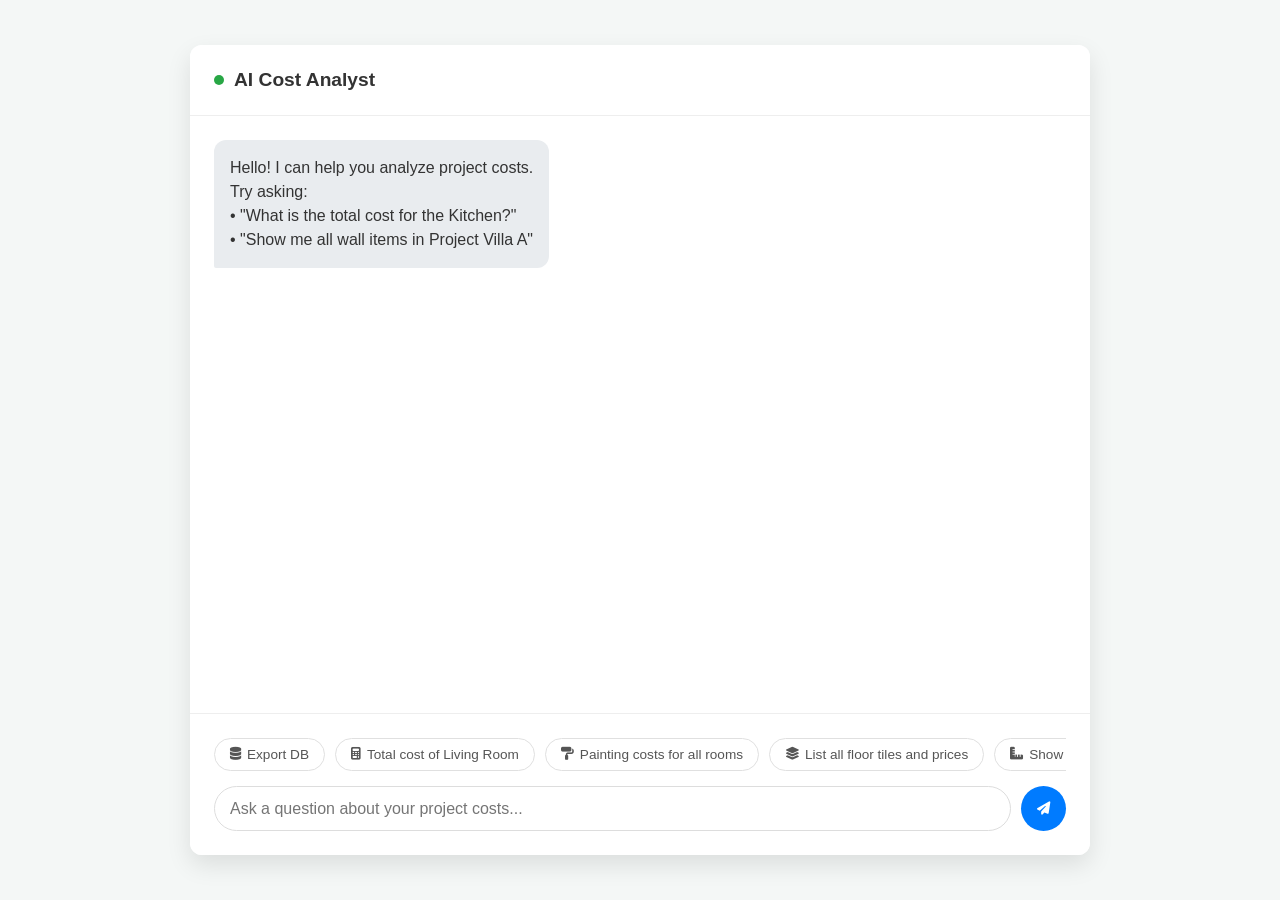
<file: static/report/index.html>
<!DOCTYPE html>
<html lang="en">
<head>
    <meta charset="UTF-8">
    <meta name="viewport" content="width=device-width, initial-scale=1.0">
    <title>AI Cost Analyst</title>
    <link rel="stylesheet" href="https://cdnjs.cloudflare.com/ajax/libs/font-awesome/6.4.0/css/all.min.css">
    <link rel="stylesheet" href="/static/report/style.css">
</head>
<body>

<div class="chat-container">
    <div class="chat-header">
        <div class="status-dot"></div>
        <h2>AI Cost Analyst</h2>
    </div>

    <div class="chat-messages" id="chatMessages">
        <!-- Welcome Message -->
        <div class="message ai">
            Hello! I can help you analyze project costs. <br>
            Try asking: <br>
            • "What is the total cost for the Kitchen?" <br>
            • "Show me all wall items in Project Villa A"
        </div>
    </div>

    <div class="typing-indicator" id="typingIndicator">
        <span class="dot"></span><span class="dot"></span><span class="dot"></span>
    </div>

    <div class="input-area">
        <!-- Quick Samples Chips -->
        <div class="samples-section" id="samplesContainer">
            <!-- Samples will be injected here by JS -->
        </div>

        <div class="input-row">
            <input type="text" id="userInput" placeholder="Ask a question about your project costs..." autocomplete="off">
            <button onclick="sendMessage()" id="sendBtn"><i class="fa-solid fa-paper-plane"></i></button>
        </div>
    </div>
</div>
<script src="/static/report/report.js"></script>
</body>
</html>
</file>
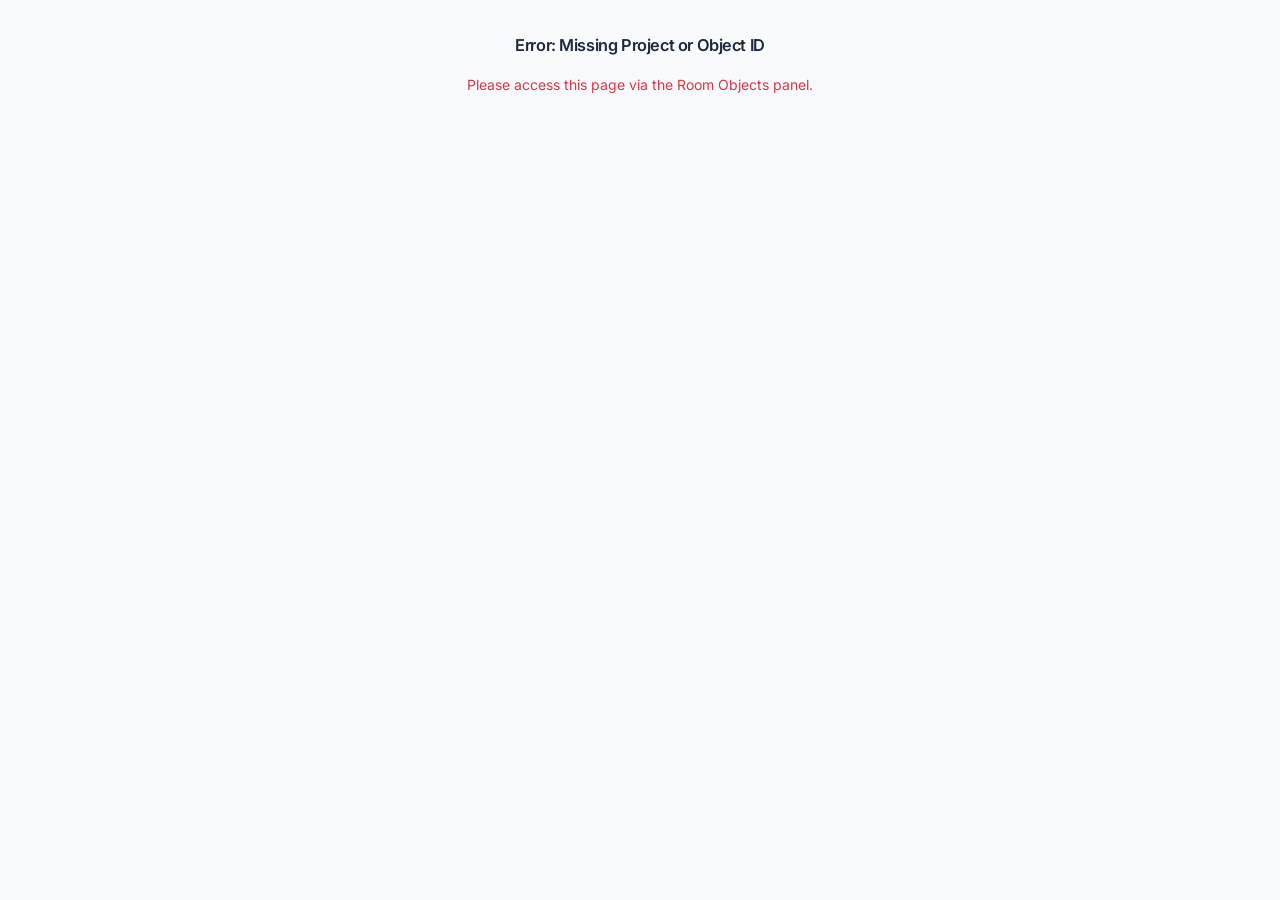
<file: static/plan/cost/index.html>
<!DOCTYPE html>
<html lang="en">
<head>
    <meta charset="UTF-8">
    <title>Object Cost Sheet</title>
    <link rel="stylesheet" href="/static/assets/style.css">
    <link rel="stylesheet" href="https://cdnjs.cloudflare.com/ajax/libs/font-awesome/6.4.0/css/all.min.css">
    <style>
        /* استایل‌های اختصاصی جدول */
        .editable-cell { cursor: pointer; border-radius: 4px; padding: 2px 5px; }
        .editable-cell:hover { background: #f1f5f9; }
        .editable-cell:focus { background: white; border: 1px solid var(--primary); }
        
        /* استایل مودال ویرایش */
        #editModal .card { max-width: 700px; }
        .form-grid { display:grid; grid-template-columns: 1fr 1fr; gap:15px; margin-bottom:15px; }
        .full-width { grid-column: span 2; }
    </style>
</head>
<body>
    <div class="container" style="max-width: 1400px;">
        <div class="card">
            <div style="display:flex; justify-content:space-between; align-items:center; margin-bottom:1.5rem; border-bottom:1px solid var(--border); padding-bottom:1rem;">
                <h2 id="pageTitle" style="margin:0;"><i class="fa-solid fa-coins" style="color: var(--success);"></i> Cost Estimation</h2>
                <div class="controls">
                    <button class="btn btn-primary" onclick="addRow()"><i class="fa-solid fa-plus"></i> Add Item</button>
                    <button class="btn btn-success" onclick="saveAllCosts()"><i class="fa-solid fa-save"></i> Save Changes</button>
                </div>
            </div>
            
            <div class="table-container">
                <table id="costTable">
                    <thead>
                        <tr>
                            <th style="width:25%">Item Name</th>
                            <th style="width:10%">Qty</th>
                            <th style="width:10%">Unit</th>
                            <th style="width:12%">Price</th>
                            <th style="width:12%">Total</th>
                            <th style="width:8%">Days</th>
                            <th style="width:12%">Start Date</th>
                            <th style="width:8%">Pre.</th>
                            <th style="width:10%">Quality</th>
                            <th style="width:5%"></th>
                        </tr>
                    </thead>
                    <tbody id="tableBody"></tbody>
                </table>
            </div>
        </div>
    </div>

    <!-- Modal ویرایش پیشرفته -->
    <div id="editModal" class="modal-overlay" style="display:none;">
        <div class="card">
            <div style="display:flex; justify-content:space-between; align-items:center; margin-bottom:1rem;">
                <h3><i class="fa-solid fa-pen-to-square"></i> Edit Cost Item</h3>
                <button onclick="closeEditModal()" style="background:none; border:none; font-size:1.2rem; cursor:pointer;"><i class="fa-solid fa-xmark"></i></button>
            </div>
            
            <input type="hidden" id="editIndex">
            
            <div class="form-grid">
                <div>
                    <label>Item Name:</label>
                    <input type="text" id="editItemName">
                </div>
                <div>
                    <label>Category:</label>
                    <input type="text" id="editCategory" placeholder="e.g., Tiling">
                </div>
                <div>
                    <label>Quantity:</label>
                    <input type="number" step="0.01" id="editQty">
                </div>
                <div>
                    <label>Unit:</label>
                    <select id="editUnit">
                        <option value="m2">m²</option>
                        <option value="m">m</option>
                        <option value="piece">Piece</option>
                        <option value="liter">Liter</option>
                        <option value="kg">kg</option>
                        <option value="hour">Hour</option>
                    </select>
                </div>
                <div>
                    <label>Unit Price:</label>
                    <input type="number" step="0.01" id="editPrice">
                </div>
                <div>
                    <label>Duration (Days):</label>
                    <input type="number" id="editDuration">
                </div>
                <div>
                    <label>Start Date:</label>
                    <input type="date" id="editStartDate">
                </div>
                <div>
                    <label>Predecessor ID:</label>
                    <input type="number" id="editPredecessor">
                </div>
                <div class="full-width">
                    <label>Material Quality:</label>
                    <input type="text" id="editQuality" placeholder="e.g., Premium, Standard">
                </div>
                <div class="full-width">
                    <label>Notes:</label>
                    <textarea id="editNotes" rows="2"></textarea>
                </div>
            </div>

            <div style="display: flex; gap: 10px; justify-content: flex-end; margin-top:1rem;">
                <button class="btn btn-secondary" onclick="closeEditModal()">Cancel</button>
                <button class="btn btn-primary" onclick="saveEditModal()">Save Changes</button>
            </div>
        </div>
    </div>

    <script src="/static/assets/app.js"></script>
    <script src="/static/plan/cost/cost.js"></script>
</body>
</html>
</file>
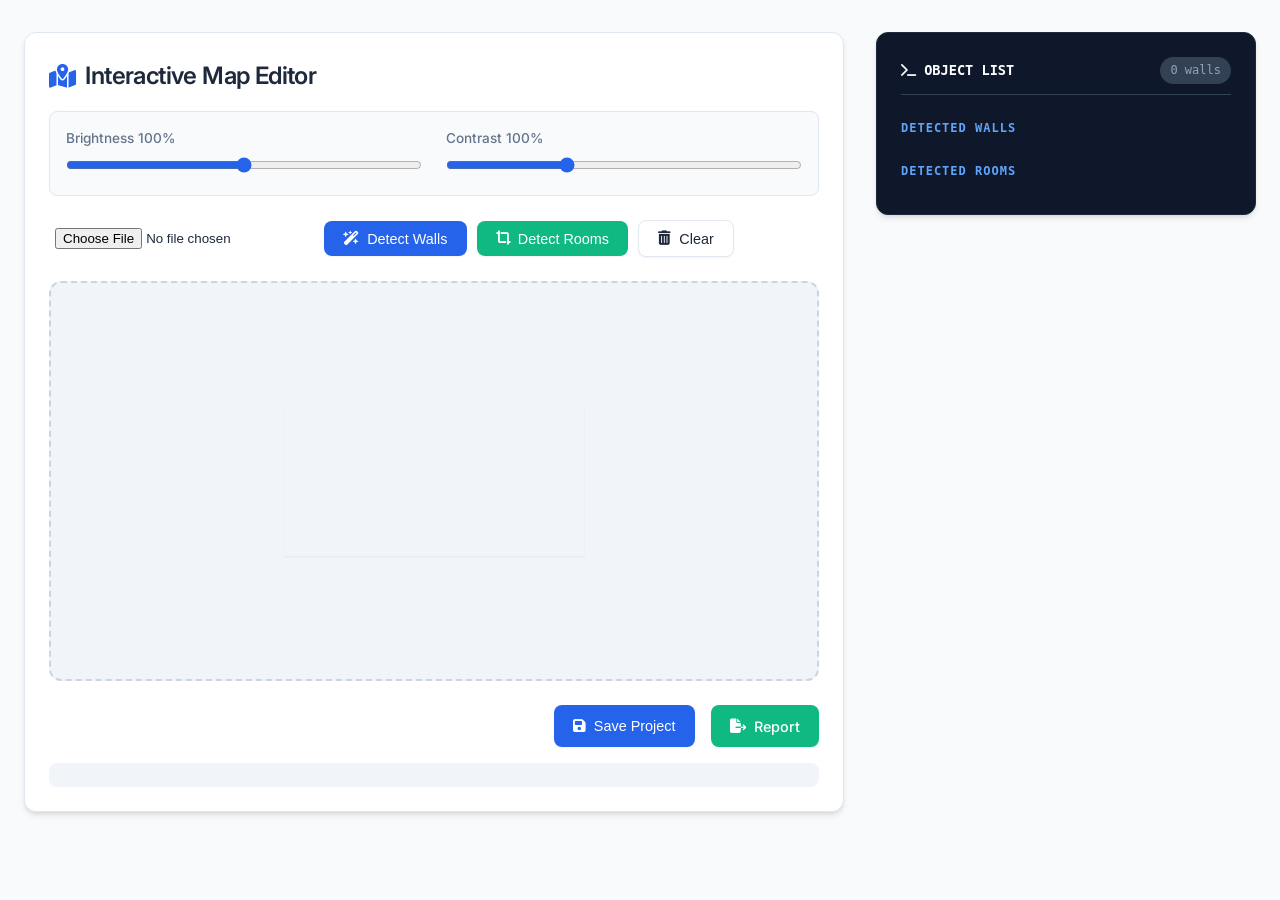
<file: static/plan/old-1/index.html>
<!DOCTYPE html>
<html lang="en">
<head>
    <meta charset="UTF-8">
    <meta name="viewport" content="width=device-width, initial-scale=1.0">
    <title>Map Plan Editor</title>
    <link rel="stylesheet" href="/static/assets/style.css">
    <link rel="stylesheet" href="https://cdnjs.cloudflare.com/ajax/libs/font-awesome/6.4.0/css/all.min.css">
    <style>
        /* استایل‌های خاص همین صفحه اگر نیاز بود */
        .controls { display: flex; gap: 10px; align-items: center; }
        .controls input[type="file"] { padding: 6px; background: white; }
    </style>
</head>
<body>
    <div class="container layout">
        <!-- پنل اصلی -->
        <div class="card">
            <h2><i class="fa-solid fa-map-location-dot" style="color: var(--primary);"></i> Interactive Map Editor</h2>
            
            <div class="sliders">
                <div>
                    <label>Brightness <span id="brightnessVal">100%</span></label>
                    <input type="range" id="brightness" min="0" max="200" value="100" oninput="updatePreview()">
                </div>
                <div>
                    <label>Contrast <span id="contrastVal">100%</span></label>
                    <input type="range" id="contrast" min="0" max="300" value="100" oninput="updatePreview()">
                </div>
            </div>

            <div class="controls" style="margin-bottom: 1.5rem;">
                <input type="file" id="mapFile" accept="image/*">
                <button class="btn btn-primary" onclick="detectWalls()"><i class="fa-solid fa-wand-magic-sparkles"></i> Detect Walls</button>
                <button class="btn btn-success" id="detectRoomBtn" onclick="detectRooms()"><i class="fa-solid fa-crop-simple"></i> Detect Rooms</button>
                <button class="btn btn-secondary" onclick="clearAll()"><i class="fa-solid fa-trash-can"></i> Clear</button>
            </div>

            <div class="canvas-wrapper" id="canvasWrapper">
                <canvas id="previewCanvas"></canvas>
            </div>

            <div style="margin-top: 1.5rem; display: flex; gap: 1rem; justify-content: flex-end;">
                <button class="btn btn-primary" onclick="saveProjectData()"><i class="fa-solid fa-floppy-disk"></i> Save Project</button>
                <a id="downloadLink" class="btn btn-success" style="display:none;" onclick="exportSh3d(event)"><i class="fa-solid fa-file-export"></i> Export .sh3d</a>
                <a id="report" class="btn btn-success" href="/project/{{ project_id }}/report"><i class="fa-solid fa-file-export"></i> Report</a>
            </div>
            <div id="status"></div>
        </div>

        <!-- پنل دیباگ و لیست -->
        <div class="debug-panel">
            <div style="display:flex; justify-content:space-between; align-items:center; margin-bottom:1.5rem; padding-bottom:10px; border-bottom:1px solid #334155;">
                <span style="font-weight:600; color:white;"><i class="fa-solid fa-terminal"></i> OBJECT LIST</span>
                <span id="wallCountBadge" style="background:#334155; color:#94a3b8; padding:4px 10px; border-radius:20px; font-size:0.75rem;">0 walls</span>
            </div>
            
            <div style="color: #60a5fa; margin: 1.5rem 0 0.5rem 0; text-transform: uppercase; font-size: 0.75rem; font-weight: 700; letter-spacing: 1px;">Detected Walls</div>
            <div id="wallsList"></div>

            <div style="color: #60a5fa; margin: 1.5rem 0 0.5rem 0; text-transform: uppercase; font-size: 0.75rem; font-weight: 700; letter-spacing: 1px;">Detected Rooms</div>
            <div id="roomsList"></div>
        </div>
    </div>

    <!-- Room Info Popup -->
    <div id="roomInfoModal" class="modal-overlay" style="display:none;">
        <div class="card">
            <div style="display:flex; justify-content:space-between; align-items:center; margin-bottom:1rem;">
                <h3 id="roomInfoTitle" style="margin:0;"><i class="fa-solid fa-door-open"></i> Room Details</h3>
                <button onclick="closeRoomInfo()" style="background:none; border:none; font-size:1.2rem; cursor:pointer; color:var(--text-muted);"><i class="fa-solid fa-xmark"></i></button>
            </div>
            
            <div id="roomInfoContent" style="line-height:1.6;">
                <!-- پر شده توسط JS -->
            </div>
            
            <div style="margin-top:1.5rem; display:flex; gap:10px; justify-content:flex-end; border-top:1px solid var(--border); padding-top:1rem;">
                <button class="btn btn-secondary" onclick="closeRoomInfo()">Close</button>
            </div>
        </div>
    </div>
    
    <script src="/static/assets/app.js"></script>
    <script src="/static/plan/plan.js"></script>
</body>
</html>
</file>
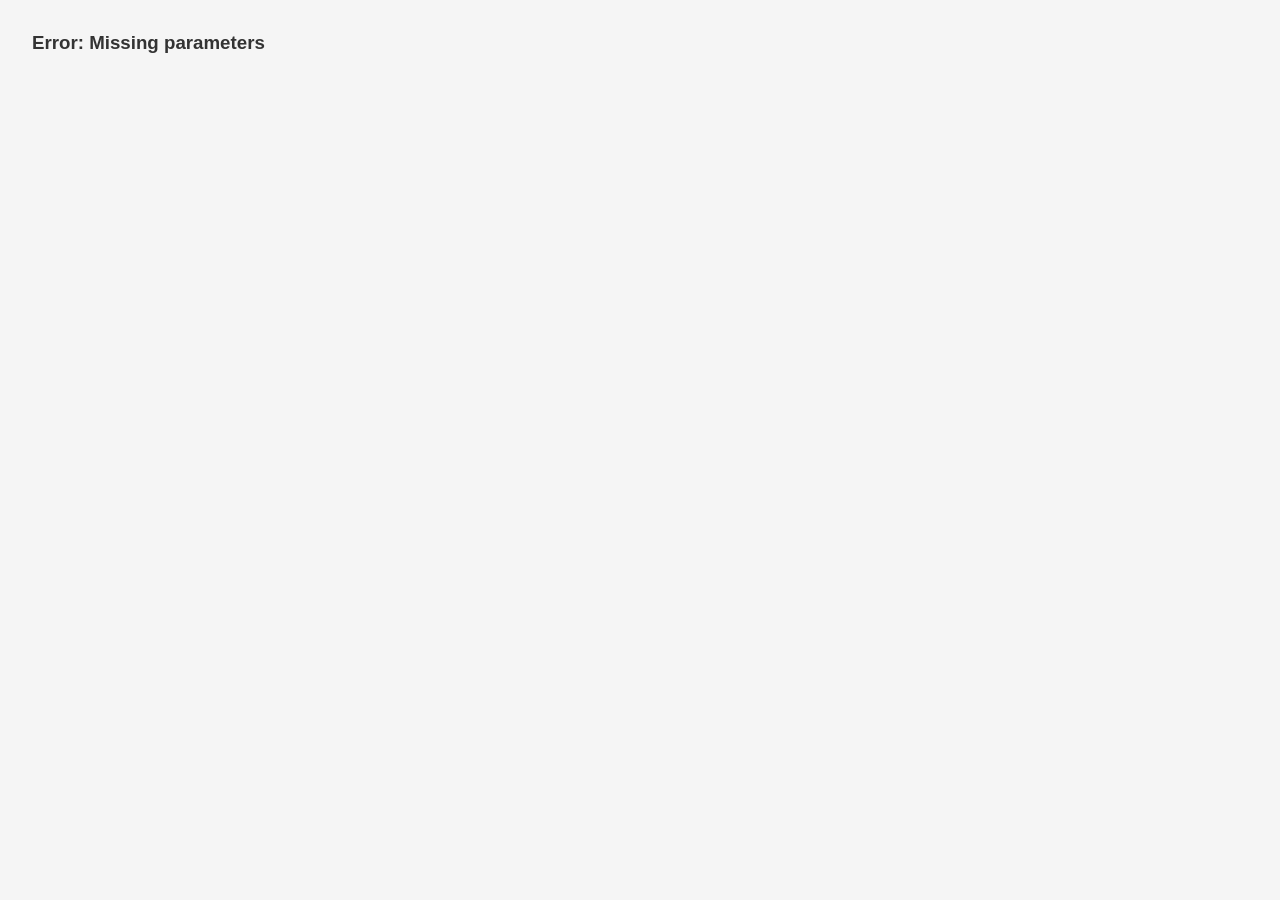
<file: static/cost.html>
<!DOCTYPE html>
<html lang="en">
<head>
    <meta charset="UTF-8">
    <meta name="viewport" content="width=device-width, initial-scale=1.0">
    <title>Smart Construction Cost Estimator & 3D Mapper - Cost Sheet</title>
    <link rel="stylesheet" href="https://cdnjs.cloudflare.com/ajax/libs/font-awesome/6.4.0/css/all.min.css">
    <style>
        * {
            box-sizing: border-box;
            margin: 0;
            padding: 0;
        }

        body {
            font-family: 'Segoe UI', Tahoma, Geneva, Verdana, sans-serif;
            background: #f5f5f5;
            padding: 2rem;
            color: #333;
        }

        .container {
            max-width: 1200px;
            margin: 0 auto;
            background: white;
            border-radius: 12px;
            padding: 2rem;
            box-shadow: 0 4px 12px rgba(0,0,0,0.1);
        }

        h1 {
            margin-bottom: 0.5rem;
            color: #1a1a1a;
            display: flex;
            align-items: center;
            gap: 10px;
        }

        .subtitle {
            color: #666;
            margin-bottom: 1.5rem;
            font-size: 0.9rem;
        }

        .info-bar {
            background: #e3f2fd;
            padding: 1rem;
            border-radius: 8px;
            margin-bottom: 1.5rem;
            border-left: 4px solid #2196f3;
        }

        .info-bar strong {
            color: #1976d2;
        }

        .controls {
            display: flex;
            gap: 1rem;
            margin-bottom: 1.5rem;
            flex-wrap: wrap;
        }

        button {
            padding: 10px 20px;
            border: none;
            border-radius: 6px;
            cursor: pointer;
            font-weight: 600;
            transition: all 0.2s;
            display: inline-flex;
            align-items: center;
            gap: 8px;
        }

        .btn-primary {
            background: #007bff;
            color: white;
        }

        .btn-primary:hover {
            background: #0056b3;
        }

        .btn-success {
            background: #28a745;
            color: white;
        }

        .btn-success:hover {
            background: #218838;
        }

        .btn-danger {
            background: #dc3545;
            color: white;
        }

        .btn-danger:hover {
            background: #c82333;
        }

        .btn-secondary {
            background: #6c757d;
            color: white;
        }

        .btn-secondary:hover {
            background: #545b62;
        }

        /* Excel-like Table */
        .table-container {
            overflow-x: auto;
            border: 1px solid #ddd;
            border-radius: 8px;
            margin-bottom: 1.5rem;
        }

        table {
            width: 100%;
            border-collapse: collapse;
            background: white;
        }

        thead {
            background: #f8f9fa;
            position: sticky;
            top: 0;
            z-index: 10;
        }

        th {
            padding: 12px;
            text-align: left;
            font-weight: 600;
            color: #495057;
            border-bottom: 2px solid #dee2e6;
            white-space: nowrap;
        }

        td {
            padding: 8px 12px;
            border-bottom: 1px solid #dee2e6;
            position: relative;
        }

        tr:hover {
            background: #f8f9fa;
        }

        tr.selected {
            background: #e3f2fd !important;
        }

        /* Editable cells */
        td.editable {
            cursor: pointer;
            min-width: 100px;
        }

        td.editable:hover {
            background: #fff3cd;
        }

        td input[type="text"],
        td input[type="number"] {
            width: 100%;
            padding: 6px 8px;
            border: 2px solid #007bff;
            border-radius: 4px;
            font-size: 0.9rem;
            outline: none;
        }

        td input:focus {
            box-shadow: 0 0 0 3px rgba(0,123,255,0.25);
        }

        .total-cell {
            font-weight: 600;
            color: #28a745;
            background: #f8fff9;
        }

        .grand-total {
            background: #e8f5e9;
            font-size: 1.1rem;
            font-weight: 700;
        }

        .grand-total td {
            border-top: 2px solid #28a745;
        }

        /* Action buttons in table */
        .row-actions {
            display: flex;
            gap: 5px;
        }

        .btn-icon {
            padding: 4px 8px;
            font-size: 0.8rem;
            border: 1px solid #ddd;
            background: white;
            border-radius: 4px;
            cursor: pointer;
        }

        .btn-icon:hover {
            background: #f0f0f0;
        }

        .btn-icon.delete {
            color: #dc3545;
            border-color: #dc3545;
        }

        .btn-icon.delete:hover {
            background: #dc3545;
            color: white;
        }

        /* Modal */
        .modal-overlay {
            display: none;
            position: fixed;
            top: 0;
            left: 0;
            right: 0;
            bottom: 0;
            background: rgba(0,0,0,0.5);
            z-index: 1000;
            justify-content: center;
            align-items: center;
        }

        .modal-overlay.active {
            display: flex;
        }

        .modal {
            background: white;
            border-radius: 12px;
            padding: 2rem;
            max-width: 500px;
            width: 90%;
            box-shadow: 0 8px 24px rgba(0,0,0,0.2);
        }

        .modal h2 {
            margin-bottom: 1.5rem;
            color: #1a1a1a;
        }

        .form-group {
            margin-bottom: 1rem;
        }

        .form-group label {
            display: block;
            margin-bottom: 0.5rem;
            font-weight: 600;
            color: #495057;
        }

        .form-group input,
        .form-group select {
            width: 100%;
            padding: 10px;
            border: 1px solid #ddd;
            border-radius: 6px;
            font-size: 0.9rem;
        }

        .form-group input:focus,
        .form-group select:focus {
            outline: none;
            border-color: #007bff;
            box-shadow: 0 0 0 3px rgba(0,123,255,0.1);
        }

        .modal-actions {
            display: flex;
            gap: 1rem;
            margin-top: 1.5rem;
            justify-content: flex-end;
        }

        .summary-cards {
            display: grid;
            grid-template-columns: repeat(auto-fit, minmax(200px, 1fr));
            gap: 1rem;
            margin-bottom: 1.5rem;
        }

        .summary-card {
            background: linear-gradient(135deg, #667eea 0%, #764ba2 100%);
            color: white;
            padding: 1.5rem;
            border-radius: 8px;
            box-shadow: 0 4px 8px rgba(0,0,0,0.1);
        }

        .summary-card h3 {
            font-size: 0.9rem;
            margin-bottom: 0.5rem;
            opacity: 0.9;
        }

        .summary-card .value {
            font-size: 1.8rem;
            font-weight: 700;
        }

        @media (max-width: 768px) {
            body {
                padding: 1rem;
            }

            .container {
                padding: 1rem;
            }

            .controls {
                flex-direction: column;
            }

            button {
                width: 100%;
                justify-content: center;
            }
        }

        .gantt-bar {
            height: 30px;
            background: #007bff;
            margin-bottom: 5px;
            border-radius: 4px;
            color: white;
            display: flex;
            align-items: center;
            padding-left: 10px;
            font-size: 0.8rem;
            position: relative;
        }
    </style>
</head>
<body>
    <div class="container">
        <h1><i class="fa-solid fa-coins"></i> Cost Sheet</h1>
        <p class="subtitle">Edit costs for walls and rooms</p>

        <div class="info-bar" id="infoBar">
            <strong>Loading...</strong>
        </div>

        <div class="summary-cards">
            <div class="summary-card">
                <h3>Total Items</h3>
                <div class="value" id="totalItems">0</div>
            </div>
            <div class="summary-card" style="background: linear-gradient(135deg, #f093fb 0%, #f5576c 100%);">
                <h3>Grand Total</h3>
                <div class="value" id="grandTotal">$0</div>
            </div>
        </div>

        <div class="controls">
            <button class="btn-primary" onclick="addNewRow()">
                <i class="fa-solid fa-plus"></i> Add Item
            </button>
            <button class="btn-success" onclick="saveCosts()">
                <i class="fa-solid fa-save"></i> Save Costs
            </button>
            <button class="btn-secondary" onclick="exportToCSV()">
                <i class="fa-solid fa-file-csv"></i> Export CSV
            </button>
            <button class="btn-danger" onclick="clearAll()">
                <i class="fa-solid fa-trash"></i> Clear All
            </button>
        </div>

        <div class="table-container">
            <table id="costTable">
                <thead>
                    <tr>
                        <th>#</th>
                        <th>Item</th>
                        <th>Type</th> <!-- جدید: دیوار یا اتاق -->
                        <th>Qty</th>
                        <th>Unit</th>
                        <th>Price ($)</th>
                        <th>Total ($)</th>
                        <th>Duration (Days)</th> <!-- جدید -->
                        <th>Start Date</th> <!-- جدید -->
                        <th>Predecessor</th> <!-- جدید -->
                        <th>Actions</th>
                    </tr>
                </thead>
                <tbody id="tableBody">
                    <!-- Rows will be populated by JavaScript -->
                </tbody>
                <tfoot>
                    <tr class="grand-total">
                        <td colspan="5" style="text-align: right;">Grand Total:</td>
                        <td id="footerTotal">$0</td>
                        <td></td>
                    </tr>
                </tfoot>
            </table>
        </div>
    </div>

    <!-- Edit Modal -->
    <div class="modal-overlay" id="editModal">
        <div class="modal">
            <h2><i class="fa-solid fa-edit"></i> Edit Item</h2>
            <div class="form-group">
                <label>Item Name</label>
                <input type="text" id="editItem" placeholder="e.g., Painting">
            </div>
            <div class="form-group">
                <label>Quantity</label>
                <input type="number" id="editQty" placeholder="e.g., 10" step="0.01">
            </div>
            <div class="form-group">
                <label>Unit</label>
                <select id="editUnit">
                    <option value="m2">m² (Square Meters)</option>
                    <option value="m">m (Meters)</option>
                    <option value="piece">Piece</option>
                    <option value="liter">Liter</option>
                    <option value="kg">kg (Kilograms)</option>
                    <option value="hour">Hour</option>
                </select>
            </div>
            <div class="form-group">
                <label>Price per Unit ($)</label>
                <input type="number" id="editPrice" placeholder="e.g., 100" step="0.01">
            </div>
            <div class="modal-actions">
                <button class="btn-secondary" onclick="closeModal()">Cancel</button>
                <button class="btn-primary" onclick="saveEdit()">Save Changes</button>
            </div>
        </div>
    </div>
    <script>
        const urlParams = new URLSearchParams(window.location.search);
        const projectId = urlParams.get('project_id'); // باید از صفحه قبل پاس داده شود
        const itemId = urlParams.get('item_id'); // شناسه دیوار یا اتاق
        const itemType = urlParams.get('type'); // 'wall' or 'room'

        let costData = [];

        document.addEventListener('DOMContentLoaded', async function() {
            if (!projectId || !itemId) {
                document.body.innerHTML = "<h3>Error: Missing parameters</h3>";
                return;
            }
            await loadCosts();
        });

        async function loadCosts() {
            // در اینجا می‌توانیم کل داده‌های پروژه را لود کنیم و فقط هزینه‌های مورد نظر را فیلتر کنیم
            // یا اگر API تک‌تک داشتیم از آن استفاده می‌کردیم.
            // با توجه به ساختار جدید، بهتر است کل داده‌ها را یکجا بگیریم.
            try {
                const response = await fetch(`http://127.0.0.1:8000/api/projects/${projectId}/data`);
                const data = await response.json();
                
                let targetItems = [];
                if (itemType === 'wall') {
                    const wall = data.walls.find(w => w.id == itemId);
                    if (wall) targetItems = wall.costs || [];
                } else if (itemType === 'room') {
                    const room = data.rooms.find(r => r.id == itemId);
                    if (room) targetItems = room.costs || [];
                }
                
                costData = targetItems;
                renderTable();
            } catch (e) {
                console.error(e);
                alert("Could not load costs");
            }
        }

        async function saveCosts() {
            // برای ذخیره تک‌تک، باید کل ساختار پروژه را دوباره بفرستیم یا منتظر بمانیم تا کاربر Save Project را در صفحه اصلی بزند.
            // اما برای تجربه کاربری بهتر، اینجا یک درخواست PATCH یا PUT کوچک می‌فرستیم.
            // چون بک‌اند فعلی فقط Bulk Save دارد، این بخش کمی چالش‌برانگیز است.
            // راه حل: ذخیره در LocalStorage و اطلاع به کاربر که "Save Project" را بزند.
            
            localStorage.setItem(`costs_${itemType}_${itemId}`, JSON.stringify(costData));
            alert("Changes saved locally. Please click 'Save Project' in the main map page to sync with database.");
        }

        // توابع renderTable و addNewRow مشابه قبل باقی می‌مانند اما باید فیلدهای جدید (duration, start_date) را هم داشته باشند.
        function renderTable() {
            const tbody = document.getElementById('tableBody');
            tbody.innerHTML = '';
            costData.forEach((row, idx) => {
                const total = (row.quantity * row.unit_price).toFixed(2);
                const tr = document.createElement('tr');
                tr.innerHTML = `
                    <td>${idx + 1}</td>
                    <td contenteditable="true" onblur="updateData(${idx}, 'item_name', this.innerText)">${row.item_name}</td>
                    <td contenteditable="true" onblur="updateData(${idx}, 'quantity', this.innerText)">${row.quantity}</td>
                    <td>${row.unit}</td>
                    <td contenteditable="true" onblur="updateData(${idx}, 'unit_price', this.innerText)">${row.unit_price}</td>
                    <td class="total-cell">$${total}</td>
                    <td contenteditable="true" onblur="updateData(${idx}, 'duration_days', this.innerText)">${row.duration_days || 1}</td>
                    <td><input type="date" value="${row.start_date || ''}" onchange="updateData(${idx}, 'start_date', this.value)"></td>
                    <td><button class="btn-icon delete" onclick="deleteRow(${idx})"><i class="fa-solid fa-trash"></i></button></td>
                `;
                tbody.appendChild(tr);
            });
        }

        function updateData(index, field, value) {
            if (field === 'quantity' || field === 'unit_price' || field === 'duration_days') {
                costData[index][field] = parseFloat(value) || 0;
            } else {
                costData[index][field] = value;
            }
            renderTable();
        }

        function addNewRow() {
            costData.push({
                item_name: "New Item",
                quantity: 1,
                unit: "m2",
                unit_price: 0,
                duration_days: 1,
                start_date: "",
                predecessor_id: null
            });
            renderTable();
        }

        function deleteRow(index) {
            costData.splice(index, 1);
            renderTable();
        }
    </script>
    <div id="ganttChart" style="margin-top: 2rem; border: 1px solid #ddd; padding: 1rem; background: #fff;">
    </div>
</body>
</html>
</file>
<file: static/report/style.css>
:root {
    --bg-color: #f4f7f6;
    --chat-bg: #ffffff;
    --user-msg-bg: #007bff;
    --user-msg-text: #ffffff;
    --ai-msg-bg: #e9ecef;
    --ai-msg-text: #333;
    --border-radius: 12px;
    --sample-bg: #fff;
    --sample-border: #e0e0e0;
    --sample-hover: #f0f8ff;
}

* { box-sizing: border-box; margin: 0; padding: 0; }

body {
    font-family: 'Segoe UI', Tahoma, Geneva, Verdana, sans-serif;
    background-color: var(--bg-color);
    height: 100vh;
    display: flex;
    justify-content: center;
    align-items: center;
}

.chat-container {
    width: 100%;
    max-width: 900px;
    height: 90vh;
    background: var(--chat-bg);
    border-radius: var(--border-radius);
    box-shadow: 0 10px 25px rgba(0,0,0,0.1);
    display: flex;
    flex-direction: column;
    overflow: hidden;
}

/* Header */
.chat-header {
    padding: 1.5rem;
    border-bottom: 1px solid #eee;
    background: #fff;
    display: flex;
    align-items: center;
    gap: 10px;
}
.chat-header h2 { font-size: 1.2rem; color: #333; }
.status-dot { width: 10px; height: 10px; background: #28a745; border-radius: 50%; }

/* Messages Area */
.chat-messages {
    flex: 1;
    padding: 1.5rem;
    overflow-y: auto;
    display: flex;
    flex-direction: column;
    gap: 1.5rem;
    scroll-behavior: smooth;
}

.message {
    max-width: 85%;
    padding: 1rem;
    border-radius: var(--border-radius);
    line-height: 1.5;
    position: relative;
    animation: fadeIn 0.3s ease;
}

@keyframes fadeIn { from { opacity: 0; transform: translateY(10px); } to { opacity: 1; transform: translateY(0); } }

.message.user {
    align-self: flex-end;
    background: var(--user-msg-bg);
    color: var(--user-msg-text);
    border-bottom-right-radius: 2px;
}

.message.ai {
    align-self: flex-start;
    background: var(--ai-msg-bg);
    color: var(--ai-msg-text);
    border-bottom-left-radius: 2px;
}

.message.ai strong { color: #0056b3; }

/* Table Styling within Message */
.result-table-wrapper {
    margin-top: 10px;
    overflow-x: auto;
    border-radius: 6px;
    border: 1px solid #dee2e6;
}

table {
    width: 100%;
    border-collapse: collapse;
    font-size: 0.9rem;
    background: white;
}

th {
    background: #f8f9fa;
    padding: 10px;
    text-align: left;
    font-weight: 600;
    color: #495057;
    border-bottom: 2px solid #dee2e6;
}

td {
    padding: 8px 10px;
    border-bottom: 1px solid #eee;
    color: #333;
}

tr:last-child td { border-bottom: none; }
tr:hover { background-color: #f1f3f5; }

/* Input Area */
.input-area {
    padding: 1.5rem;
    background: #fff;
    border-top: 1px solid #eee;
    display: flex;
    flex-direction: column;
    gap: 10px;
}

.input-row {
    display: flex;
    gap: 10px;
    width: 100%;
}

input[type="text"] {
    flex: 1;
    padding: 12px 15px;
    border: 1px solid #ddd;
    border-radius: 25px;
    outline: none;
    font-size: 1rem;
    transition: border 0.2s;
}

input[type="text"]:focus { border-color: var(--user-msg-bg); }

button {
    background: var(--user-msg-bg);
    color: white;
    border: none;
    width: 45px;
    height: 45px;
    border-radius: 50%;
    cursor: pointer;
    display: flex;
    align-items: center;
    justify-content: center;
    transition: background 0.2s;
}

button:hover { background: #0056b3; }
button:disabled { background: #ccc; cursor: not-allowed; }

/* Quick Samples Section */
.samples-section {
    display: flex;
    gap: 10px;
    overflow-x: auto;
    padding-bottom: 5px;
    scrollbar-width: thin;
}

.sample-chip {
    background: var(--sample-bg);
    border: 1px solid var(--sample-border);
    padding: 8px 15px;
    border-radius: 20px;
    font-size: 0.85rem;
    color: #555;
    cursor: pointer;
    white-space: nowrap;
    transition: all 0.2s;
    display: flex;
    align-items: center;
    gap: 6px;
}

.sample-chip:hover {
    background: var(--sample-hover);
    border-color: var(--user-msg-bg);
    color: var(--user-msg-bg);
    transform: translateY(-2px);
    box-shadow: 0 2px 5px rgba(0,0,0,0.05);
}

.sample-chip i { font-size: 0.8rem; }

/* Loading Indicator */
.typing-indicator {
    display: none;
    align-self: flex-start;
    background: var(--ai-msg-bg);
    padding: 10px 15px;
    border-radius: var(--border-radius);
    border-bottom-left-radius: 2px;
    margin-bottom: 1rem;
}
.dot {
    height: 8px; width: 8px;
    background-color: #bbb;
    border-radius: 50%;
    display: inline-block;
    margin: 0 2px;
    animation: bounce 1.4s infinite ease-in-out both;
}
.dot:nth-child(1) { animation-delay: -0.32s; }
.dot:nth-child(2) { animation-delay: -0.16s; }
@keyframes bounce { 0%, 80%, 100% { transform: scale(0); } 40% { transform: scale(1); } }

.sql-preview {
    font-family: monospace;
    font-size: 0.8rem;
    background: #2d2d2d;
    color: #a9b7c6;
    padding: 8px;
    border-radius: 4px;
    margin-top: 8px;
    white-space: pre-wrap;
}
</file>
<file: static/assets/style.css>
/* static/assets/style.css */
@import url('https://fonts.googleapis.com/css2?family=Inter:wght@300;400;500;600&display=swap');

:root {
    --primary: #2563eb;       /* آبی مدرن */
    --primary-hover: #1d4ed8;
    --secondary: #64748b;     /* خاکستری سرد */
    --success: #10b981;       /* سبز زمردی */
    --danger: #ef4444;        /* قرمز ملایم */
    --background: #f8fafc;    /* سفید مایل به آبی خیلی روشن */
    --surface: #ffffff;       /* سفید خالص */
    --text-main: #1e293b;     /* سرمه‌ای تیره */
    --text-muted: #64748b;
    --border: #e2e8f0;
    --shadow-sm: 0 1px 2px 0 rgb(0 0 0 / 0.05);
    --shadow-md: 0 4px 6px -1px rgb(0 0 0 / 0.1), 0 2px 4px -2px rgb(0 0 0 / 0.1);
    --radius: 12px;
}

* { box-sizing: border-box; margin: 0; padding: 0; outline: none; }

body {
    font-family: 'Inter', 'Segoe UI', sans-serif;
    background-color: var(--background);
    color: var(--text-main);
    line-height: 1.6;
    font-size: 14px;
}

.container {
    max-width: 1400px;
    margin: 2rem auto;
    padding: 0 1.5rem;
}

/* --- Cards --- */
.card {
    background: var(--surface);
    border-radius: var(--radius);
    padding: 1.5rem;
    box-shadow: var(--shadow-md);
    border: 1px solid var(--border);
    margin-bottom: 1.5rem;
    transition: transform 0.2s ease;
}

h1, h2, h3 { 
    color: var(--text-main); 
    margin-bottom: 1rem; 
    font-weight: 600;
    letter-spacing: -0.025em;
}

h2 { font-size: 1.5rem; display: flex; align-items: center; gap: 10px; }

/* --- Buttons --- */
.btn {
    padding: 0.6rem 1.2rem;
    border: none;
    border-radius: 8px;
    cursor: pointer;
    font-weight: 500;
    font-size: 0.9rem;
    transition: all 0.2s;
    display: inline-flex;
    align-items: center;
    gap: 8px;
    text-decoration: none;
    box-shadow: var(--shadow-sm);
}

.btn:active { transform: translateY(1px); }

.btn-primary { background: var(--primary); color: white; }
.btn-primary:hover { background: var(--primary-hover); box-shadow: 0 4px 12px rgba(37, 99, 235, 0.3); }

.btn-success { background: var(--success); color: white; }
.btn-success:hover { background: #059669; }

.btn-danger { background: var(--danger); color: white; }
.btn-danger:hover { background: #dc2626; }

.btn-secondary { background: white; border: 1px solid var(--border); color: var(--text-main); }
.btn-secondary:hover { background: #f1f5f9; border-color: #cbd5e1; }

/* --- Inputs & Forms --- */
input[type="text"], input[type="number"], input[type="date"], select, textarea {
    padding: 0.6rem;
    border: 1px solid var(--border);
    border-radius: 8px;
    width: 100%;
    background: #fff;
    color: var(--text-main);
    font-family: inherit;
    transition: border-color 0.2s;
}

input:focus, select:focus, textarea:focus {
    border-color: var(--primary);
    box-shadow: 0 0 0 3px rgba(37, 99, 235, 0.1);
}

label {
    display: block;
    margin-bottom: 0.4rem;
    font-size: 0.85rem;
    font-weight: 500;
    color: var(--text-muted);
}

/* --- Layout Helpers --- */
.layout { 
    display: grid; 
    grid-template-columns: 1fr 380px; 
    gap: 2rem; 
    align-items: start;
}

/* --- Canvas Area --- */
.canvas-wrapper { 
    position: relative; 
    border: 2px dashed #cbd5e1; 
    border-radius: var(--radius); 
    min-height: 400px; 
    background: #f1f5f9; 
    overflow: hidden; 
    display: flex;
    justify-content: center;
    align-items: center;
}
canvas { display: block; max-width: 100%; cursor: crosshair; box-shadow: var(--shadow-sm); }

/* --- Sliders Panel --- */
.sliders { 
    display: grid; 
    grid-template-columns: 1fr 1fr; 
    gap: 1.5rem; 
    margin-bottom: 1.5rem; 
    padding: 1rem; 
    background: #f8fafc; 
    border-radius: 8px; 
    border: 1px solid var(--border); 
}
input[type="range"] { width: 100%; accent-color: var(--primary); }

/* --- Debug/Side Panel (Modern Dark Mode for Contrast) --- */
.debug-panel { 
    background: #0f172a; /* Slate 900 */
    color: #e2e8f0; 
    padding: 1.5rem; 
    border-radius: var(--radius); 
    height: fit-content; 
    max-height: 85vh; 
    overflow-y: auto; 
    font-family: 'JetBrains Mono', monospace; 
    font-size: 0.85rem;
    box-shadow: var(--shadow-md);
    border: 1px solid #1e293b;
}

.item-row { 
    padding: 10px; 
    border-bottom: 1px solid #1e293b; 
    display: flex; 
    justify-content: space-between; 
    align-items: center; 
    cursor: pointer; 
    transition: background 0.2s;
    border-radius: 6px;
}
.item-row:hover { background: #1e293b; }
.item-row.active { 
    background: rgba(37, 99, 235, 0.2); 
    color: #60a5fa; 
    border-left: 3px solid #3b82f6; 
}

/* --- Small Action Buttons in List --- */
.cost-btn { 
    background: transparent; 
    border: 1px solid #334155; 
    color: #94a3b8; 
    padding: 4px 8px; 
    border-radius: 6px; 
    cursor: pointer; 
    margin-left: 5px; 
    font-size: 0.75rem;
    transition: all 0.2s;
}
.cost-btn:hover { 
    background: #334155; 
    color: white; 
    border-color: #475569;
}

.delete-btn { 
    background: transparent; 
    border: 1px solid #7f1d1d; 
    color: #f87171; 
    padding: 4px 8px; 
    border-radius: 6px; 
    cursor: pointer; 
    margin-left: 5px; 
    font-size: 0.75rem;
}
.delete-btn:hover { background: #991b1b; color: white; }

/* --- Modal Overlay --- */
.modal-overlay {
    position: fixed;
    top: 0; left: 0; width: 100%; height: 100%;
    background: rgba(15, 23, 42, 0.6); /* Darker blur */
    backdrop-filter: blur(4px);
    display: flex;
    justify-content: center;
    align-items: center;
    z-index: 1000;
    animation: fadeIn 0.2s ease-out;
}

@keyframes fadeIn { from { opacity: 0; } to { opacity: 1; } }

.modal-overlay .card {
    margin: 0;
    max-width: 600px;
    width: 90%;
    max-height: 85vh;
    overflow-y: auto;
    position: relative;
    animation: slideUp 0.3s ease-out;
}

@keyframes slideUp { from { transform: translateY(20px); opacity: 0; } to { transform: translateY(0); opacity: 1; } }

/* --- Table Styles (Cost Page) --- */
.table-container { 
    overflow-x: auto; 
    border: 1px solid var(--border); 
    border-radius: 8px; 
    background: white;
}
table { width: 100%; border-collapse: collapse; font-size: 0.9rem; }
th { 
    background: #f8fafc; 
    color: var(--text-muted); 
    font-weight: 600; 
    padding: 12px; 
    text-align: left; 
    border-bottom: 2px solid var(--border); 
    position: sticky; top: 0;
}
td { padding: 10px; border-bottom: 1px solid var(--border); color: var(--text-main); }
tr:hover td { background: #f1f5f9; }
.total-col { color: var(--success); font-weight: bold; }

/* Status Bar */
#status {
    margin-top: 1rem;
    padding: 0.75rem;
    border-radius: 8px;
    background: #f1f5f9;
    font-size: 0.9rem;
    text-align: center;
}
</file>
